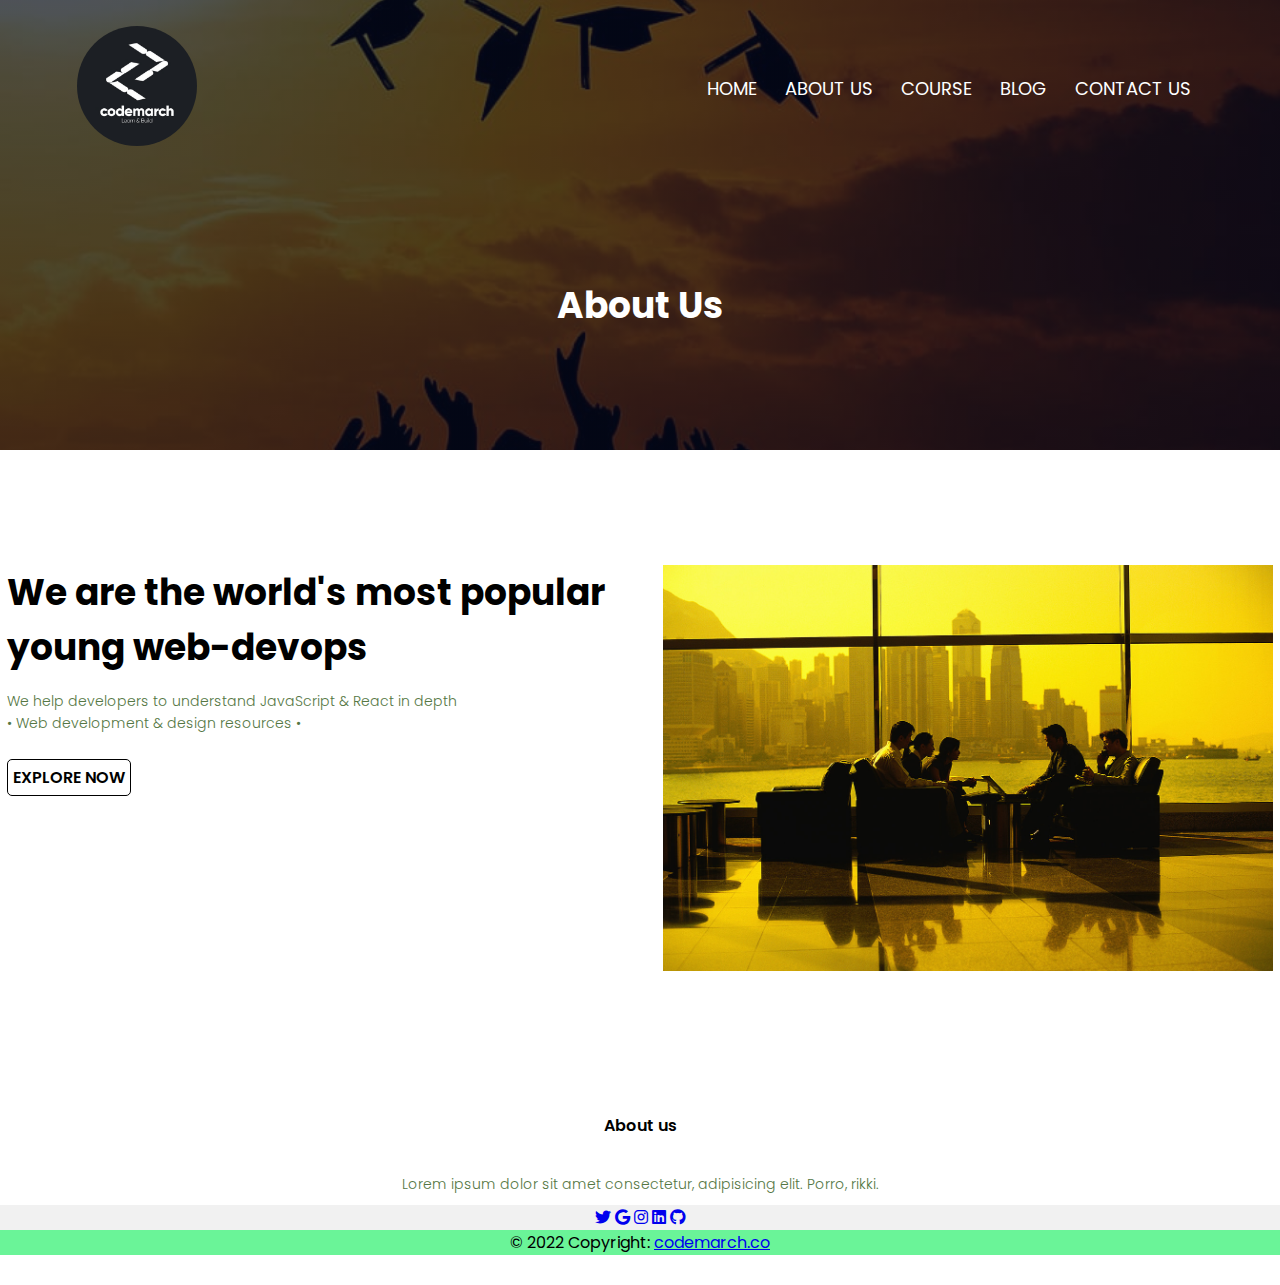
<file: about.html>
<!DOCTYPE html>
<html lang="en">
<head>
    <meta charset="UTF-8">
    <meta http-equiv="X-UA-Compatible" content="IE=edge">
    <meta name="viewport" content="width=device-width, initial-scale=1.0">
    <title>Code_march</title>
    <link rel="stylesheet" href="style.css">
    <link rel="preconnect" href="https://fonts.googleapis.com">
<link rel="preconnect" href="https://fonts.gstatic.com" crossorigin>
<link href="https://fonts.googleapis.com/css2?family=Poppins:ital,wght@0,500;0,700;1,400&display=swap" rel="stylesheet">
<link rel="stylesheet" href="https://cdnjs.cloudflare.com/ajax/libs/font-awesome/6.1.1/css/all.min.css">
</head>
<body>
    <section class="sub-header">
        <nav>
            <a href="index.html"> <img src="IMAGE/codemarch_logo.png" alt=""></a>
            <div class="nav-links" id="nav-links">
                <ul>
                    <i class="fa-solid fa-xmark" onclick="hideMenu()"></i>
                    <li><a href="http://127.0.0.1:5500/index.html">HOME</a></li>
                    <li><a href="">ABOUT US</a></li>
                    <li><a href="">COURSE</a></li>
                    <li><a href="">BLOG</a></li>
                    <li><a href="">CONTACT US</a></li>
                </ul>
            </div>
            <i class="fa-solid fa-bars" onclick="showMenu()"></i>

        </nav>
        <!-- End of NAV--- -->


       <h1>About Us</h1>

    </section>

<!----------about us content------------>
<section class="about-us">
    <div class="row">
        <div class="about-col">
            <h1>We are the world's most popular young web-devops</h1>
            <p>We help developers to understand JavaScript & React in depth <br> • Web development & design resources •</p>
            <a href="" class="hero-btn red-btn">EXPLORE NOW</a>
        </div>
        <!-- 2nd part of about us -->
        <div class="about-col">
            <img src="IMAGE/meeting.jpg" alt="">
        </div>
        
    </div>
</section>



<!------------------------FOOTER------------------->
<section class="footer">
    <h4>About us</h4>
    <p>Lorem ipsum dolor sit amet consectetur, adipisicing elit. Porro, rikki.</p>
    <!-- **************** -->
    <footer class="text-center text-white" style="background-color: #f1f1f1;">
        <!-- Grid container -->
        <div class="container pt-4">
          <!-- Section: Social media -->
          <section class="mb-4">
          
            <!-- Twitter -->
            <a
              class="btn btn-link btn-floating btn-lg text-dark m-1"
              href="https://twitter.com/CodeMarch"
              role="button"
              data-mdb-ripple-color="dark"
              ><i class="fab fa-twitter"></i
            ></a>
      
            <!-- Google -->
            <a
              class="btn btn-link btn-floating btn-lg text-dark m-1"
              href="https://codemarch.co/"
              role="button"
              data-mdb-ripple-color="dark"
              ><i class="fab fa-google"></i
            ></a>
      
            <!-- Instagram -->
            <a
              class="btn btn-link btn-floating btn-lg text-dark m-1"
              href="https://www.instagram.com/codemarch.co/"
              role="button"
              data-mdb-ripple-color="dark"
              ><i class="fab fa-instagram"></i
            ></a>
      
            <!-- Linkedin -->
            <a
              class="btn btn-link btn-floating btn-lg text-dark m-1"
              href="#"
              role="button"
              data-mdb-ripple-color="dark"
              ><i class="fab fa-linkedin"></i
            ></a>
            <!-- Github -->
            <a
              class="btn btn-link btn-floating btn-lg text-dark m-1"
              href="#!"
              role="button"
              data-mdb-ripple-color="dark"
              ><i class="fab fa-github"></i
            ></a>
          </section>
          <!-- Section: Social media -->
        </div>
        <!-- Grid container -->
      
        <!-- Copyright -->
        <div class="text-center text-dark p-3" style="background-color: rgba(50, 245, 115, 0.705);">
          © 2022 Copyright:
          <a class="text-dark" href="https://mdbootstrap.com/">codemarch.co</a>
        </div>
        <!-- Copyright -->
      </footer>
</section>




<!-- ------------SCRIPT FOR TOGGLE MENU-------------- -->
    <script>
        var navLinks =document.getElementById("nav-links");
        
        function showMenu(){
            navLinks.style.right= "0";
        }
        function hideMenu(){
            navLinks.style.right= "-200px";
        }

    </script>
    
</body>
</html>
</file>
<file: style.css>
*{
    margin: 0;
    padding: 0;
    font-family: 'Poppins', sans-serif;
}

.header{
    min-height: 100vh;
    width: 100%;
    background-image: linear-gradient(rgba(4,9,30,0.7),rgba(4,9,30,0.7)), url(IMAGE/campus_5.jpg);
background-position: center;
background-size: cover;
position: relative;
}

nav{
    display: flex;
    padding: 2% 6%;
    justify-content: space-between;
    align-items: center;
}

nav img{
    width: 120px;
border-radius: 100px;
}

.nav-links{
    flex: 1;
    text-align: right;
}

.nav-links ul li{
list-style: none;
display:inline-block;
padding:8px 12px ;
position:relative ;

}
.nav-links ul li a{
color: rgb(255, 255, 255);
text-decoration: none;
font-size: 18px;
}
.nav-links ul li::after{
    content: '';
    width: 0%;
    height: 2px;
    background: #5ee2b4;
    display: block;
    margin: auto;
    transition: 0.5s;
}

.nav-links ul li:hover::after{
    width: 100%;
}

.text_box{
    width: 90%;
    color: #fff;
    position: absolute;
    top: 50%;
    left: 50%;
    transform: translate(-50%, -50%);
    text-align: center;
}
.text_box h1{
    font-size: 62px;

}
.text_box p{
    margin: 10px 0 40px;
    font-size: 14px;
    color: #fff;
}

.hero-btn{
    display: inline-block;
    text-decoration: none;
    color: #fff;
    border: 1px solid #fff;
    padding: 12px 3 4px;
    background: #5ebae26d;
    position: relative;
    cursor: grab;
}

.hero-btn:hover{
    border: 1px #5ee2b4;
    background: #5ee2b4c8;
    transition: 1s;
}

/* media queries */

nav .fa-solid{
    display: none;
}

@media(max-width: 700px){
    .text_box h1{
        font-size: 25px;
    }

    .nav-links ul li{
        display:block;
    }
 .nav-links{
    position: absolute;
    background: #5ee2b485;
    height: 100vh;
    width: 200px;
    top: 0;
    right: -200px;
    text-align:left;
    z-index: 2;
    transition: 0.0 1s;
 }

 nav .fa-solid{
    display: block;
    color: #fff;
    margin: 10px;
    font-size: 25px;
    cursor: pointer;

}
.nav-links ul{
    padding: 30px;
}

}

/* *******course******** */

.course{
    width: 80%;
    margin: auto;
    text-align: center;
    padding-top: 100px;
}

h1{
    font-size: 36px;
    font-weight: 600px;
}

p{
    color: #574;
    font-size: 14px;
    font-weight: 300;
    line-height:22px;
    padding: 10px;
}
 .row{
     margin: 5px;
     display: flex ;
     justify-content: space-between;
 }

 .course-col{
    flex-basis:31% ;
    background-color:#5ee2b467;
    border-radius: 3%;
    margin-bottom: 5px;
    padding: 20px 12px;
    box-sizing: border-box;
    transition: 0.5s;
 }

 h3{
    text-align: center;
    font-weight: 600;
    margin: 10px 0;
 }

 .course-col:hover{
        box-shadow: 0 0 20px 0px rgba(0,0,0,0.4) ;
 }

 @media(max-width:700px){
    .row{
        flex-direction: column;
    }
 }
 /*******  CAMPUS  ***********/

 .campus{
    width: 80%;
    margin: auto;
    text-align: center;
    padding-top: 50px;
}
.campus-col{
    flex-basis: 32% ;
    border: 10px ;
    margin-bottom: 30px ;
    position: relative;
    overflow: hidden;
    
}
.campus-col img{
width: 100%;
display: block;
border-radius: 5px;
}

.layer{
    background: transparent;
    height: 100%;
    width: 100%;
    position: absolute;
    top: 0;
    left: 0;
    transition: 0.5s;
    border-radius: 7px;
    
}
.layer:hover{
    background: #5ee2b4ab;
}
.layer h3{
    width: 100%;
    font-weight: 500;
    color: rgb(13, 12, 12);
    font-size: 26px;
    bottom: 0;
    left: 50%;
    transform: translate(-50%);
    position: absolute;
    opacity: 0;
    transition: 0.5s;
}
.layer:hover h3{
    bottom: 49%;
    opacity: 1;
}
/* ------------ facilities ----------- */

.facilities{
    width: 80%;
    margin: auto;
    text-align: center;
    padding-top: 100px;

}

.facilities-col{
    flex-basis: 31%;
    border-radius: 10px ;
    margin-bottom: 5%;
    text-align: left;

}
.facilities-col img{
    width: 100%;
    height: 80%;
    border-radius: 10px;
}
.facilities-col p{
    pad: 0;
}
.facilities-col h3{
    margin-top: 16px;
    margin-bottom: 15px;
    text-align: left;

}
 
/* --------TESTIMONIALS------------- */
.testimonials{
    width: 80%;
    margin: auto;
    padding-top: 100px;
    text-align: center;
}
.testimonials-col {
    flex-basis: 44%;
    border-radius: 10px;
    margin-bottom: 5%;
    text-align: left;
    background-color: rgba(163, 243, 123, 0.632);
    padding: 25px;
    cursor: pointer;
    display: flex ;
    
}
.testimonials-col img{
    height: 40px;
    margin-left: 5px;
    margin-right: 30px;
    border-radius: 50% ;
}
.testimonials-col p{
padding: 0;

}
.testimonials-col h3{
    margin-top: 15PX;
    text-align: left;
}
.fa-solid{
    color: rgb(234, 212, 22);
}
.fa-regular{
    color:  rgb(234, 212, 22) ;
}

@media(max-width:700px){
    .testimonials-col img{
       
        margin-left: 0px;
        margin-right: 15px;
       
    }

}
/* ------------Call to Action----------------- */
.cta{
    margin: 100px auto;
    width: 80%;
    background-image: linear-gradient(rgba(63, 79, 73, 0.329),rgba(7, 8, 8, 0.372)),url(IMAGE/study1.jpg);
    background-position: center;
    background-size: cover;
    border-radius: 10px;
    text-align: center;
    padding: 100px 0;
}
.cta h1{
    color: #fff;
    margin-bottom: 40px;
    padding: 0;
}

@media(max-width: 700px){
    .cta h1{
        font-size: 24px ;
    }
}
/* --------------  footer ------------------- */

.footer{
    width: 100%;
    text-align: center;
    padding: 30px 0;
}

.footer h4{
    margin-bottom: 25px;
    margin-top: 20px;
    font-weight: 600;

}

/* --------ABOUT US---------- */
.sub-header{
    height: 50vh;
    width: 100%;
    background-image:linear-gradient( rgba(4,9,30,0.7), rgba(4,9,30,0.7)),url(IMAGE/STUDENT.jpg);
    background-position: center;
    background-size: cover;
    text-align: center;
    color: #fff;
    

}

    .sub-header h1{
        margin-top: 100px;


    }

    .about-us{
        width: 80;
        margin: auto;
        padding-top: 80px;
        padding-bottom:50px ;

    }
    .about-col{
        flex-basis: 48%;
        padding: 30px 2px;
    }
    .about-col img{
        width: 100%;

    }
    .about-col h1{
        padding-top: 0;
    }
    .about-col p{
        padding: 15px 0 25px;
    }
    .red-btn{
        border: 1px solid black;
        background: transparent;
        color: #000000 ;
        font-weight: 600;
        padding: 5px;
        border-radius: 5px;
        
    }

    .red-btn:hover{
        color: rgb(0, 0, 0);
    }
</file>
